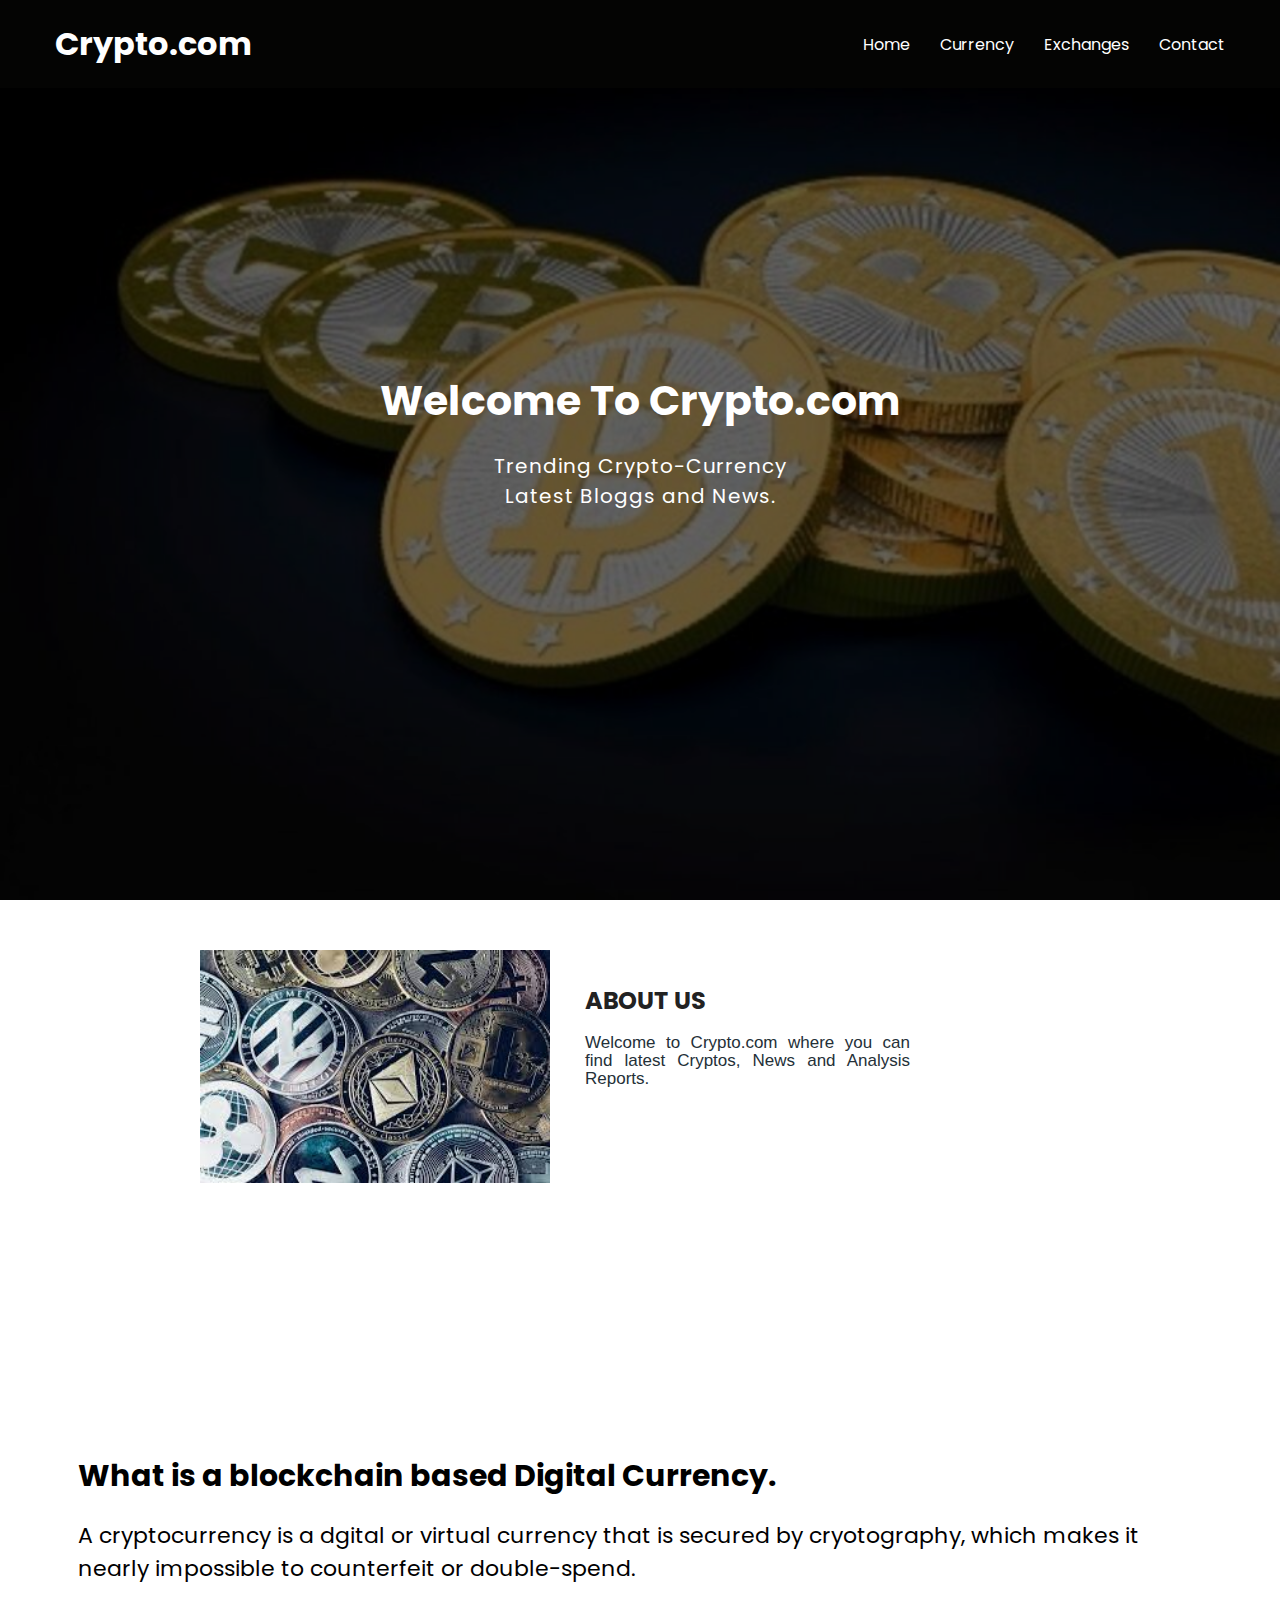
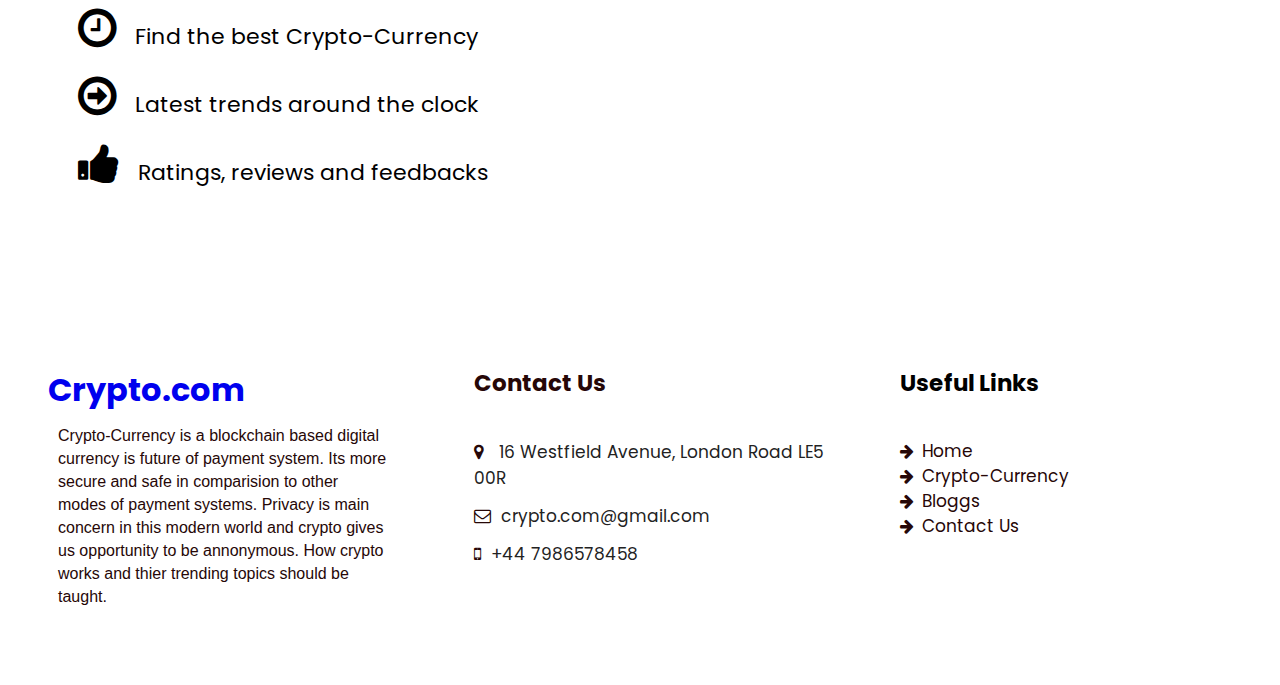
<file: index.html>
<!DOCTYPE html>
<html lang="en">
  <head>
    <title>Home | Crypto.com</title>
    <meta charset="UTF-8" />
    <meta name="viewport" content="width=device-width, initial-scale=1.0" />
    <link rel="shortcut icon" href="images/image-frontpage.jpg" />
    <link rel="stylesheet" href="style.css" />
    <link rel="stylesheet" href="https://cdnjs.cloudflare.com/ajax/libs/font-awesome/4.7.0/css/font-awesome.min.css">

  </head>

  <body>

    
    <nav class="nav">
      <div class="container">
        <h1 class="logo"><a href="#">Crypto.com</a></h1>
        <ul>
          <li><a href="index.html">Home</a></li>
          <li><a href="crypto.html">Currency</a></li>
          <li><a href="exchanges.html">Exchanges</a></li>
         <li><a href="contact.html">Contact</a></li>

        </ul>
      </div>
    </nav>

    <div class="slider-img">
      <div class="container">
        <h1>Welcome To Crypto.com</h1>
        <p>
          Trending Crypto-Currency<br>
          Latest Bloggs and News.
        </p>
      </div>
    </div>


      <div class="crypto-content">
        <div class="crypto-img">
          <img src="images/imageFP2.jpg" alt="cryptocurrencies">
        </div>
        <div class="crypto-content-2">
          <h2>ABOUT US</h2>
          <p>Welcome to Crypto.com where you can find latest Cryptos, News and Analysis Reports.</p>
          <p></p>
          <p></p>
        </div>
        <div class="clr"></div>
      </div>

      <div class="about-blockchain">
        <div class="blockchain">
          <h3>What is a blockchain based Digital Currency.</h3>
          <p>A cryptocurrency is a dgital or virtual currency that is secured by cryotography, which makes it nearly impossible to counterfeit or double-spend.</p>

          <p><i class="fa fa-clock-o" aria-hidden="true"></i>&nbsp;&nbsp; Find the best Crypto-Currency</p>

          <p><i class="fa fa-arrow-circle-o-right" aria-hidden="true"></i>&nbsp;&nbsp; Latest trends around the clock</p>

          <p><i class="fa fa-thumbs-up" aria-hidden="true"></i>&nbsp;&nbsp; Ratings, reviews and feedbacks</p>
        </div>
      </div>

      <div class="footer">
        <div class="inner-footer">
          <div class="inner-footer-one">
            <h1 class="logo"><a href="#">Crypto.com</a></h1>
            <p>Crypto-Currency is a blockchain based digital currency is future of payment system.
              Its more secure and safe in comparision to other modes of payment systems.
              Privacy is main concern in this modern world and crypto gives us opportunity to be annonymous.
              How crypto works and thier trending topics should be taught.</p>
          </div>
        </div>
        <div class="inner-footer">
          <div class="address-section">
            <h3>Contact Us</h3>
            <ul class="list">
              <li><i class="fa fa-map-marker" aria-hidden="true"></i>&nbsp;&nbsp; 16 Westfield Avenue, London Road  LE5 00R</li>
              <li><i class="fa fa-envelope-o" aria-hidden="true"></i>&nbsp;&nbsp;crypto.com@gmail.com</li>
              <li><i class="fa fa-mobile" aria-hidden="true"></i>&nbsp;&nbsp;+44 7986578458</li>
            </ul>
          </div>
        </div>
        <div class="inner-footer">
          <div class="links">
            <h3>Useful Links</h3>
            <ul class="list">
              <li><i class="fa fa-arrow-right" aria-hidden="true"></i>&nbsp;&nbsp;<a href="index.html">Home</a></li>
              <li><i class="fa fa-arrow-right" aria-hidden="true"></i>&nbsp;&nbsp;<a href="crypto.html">Crypto-Currency</a></li>
              <li><i class="fa fa-arrow-right" aria-hidden="true"></i>&nbsp;&nbsp;<a href="bloggs.html">Bloggs</a></li>
              <li><i class="fa fa-arrow-right" aria-hidden="true"></i>&nbsp;&nbsp;<a href="contact.html">Contact Us</a></li>
            </ul>
          </div>
        </div>

        <div class="clr"></div>
      </div>






    <script src="script.js"></script>

  </body>
</html>
</file>
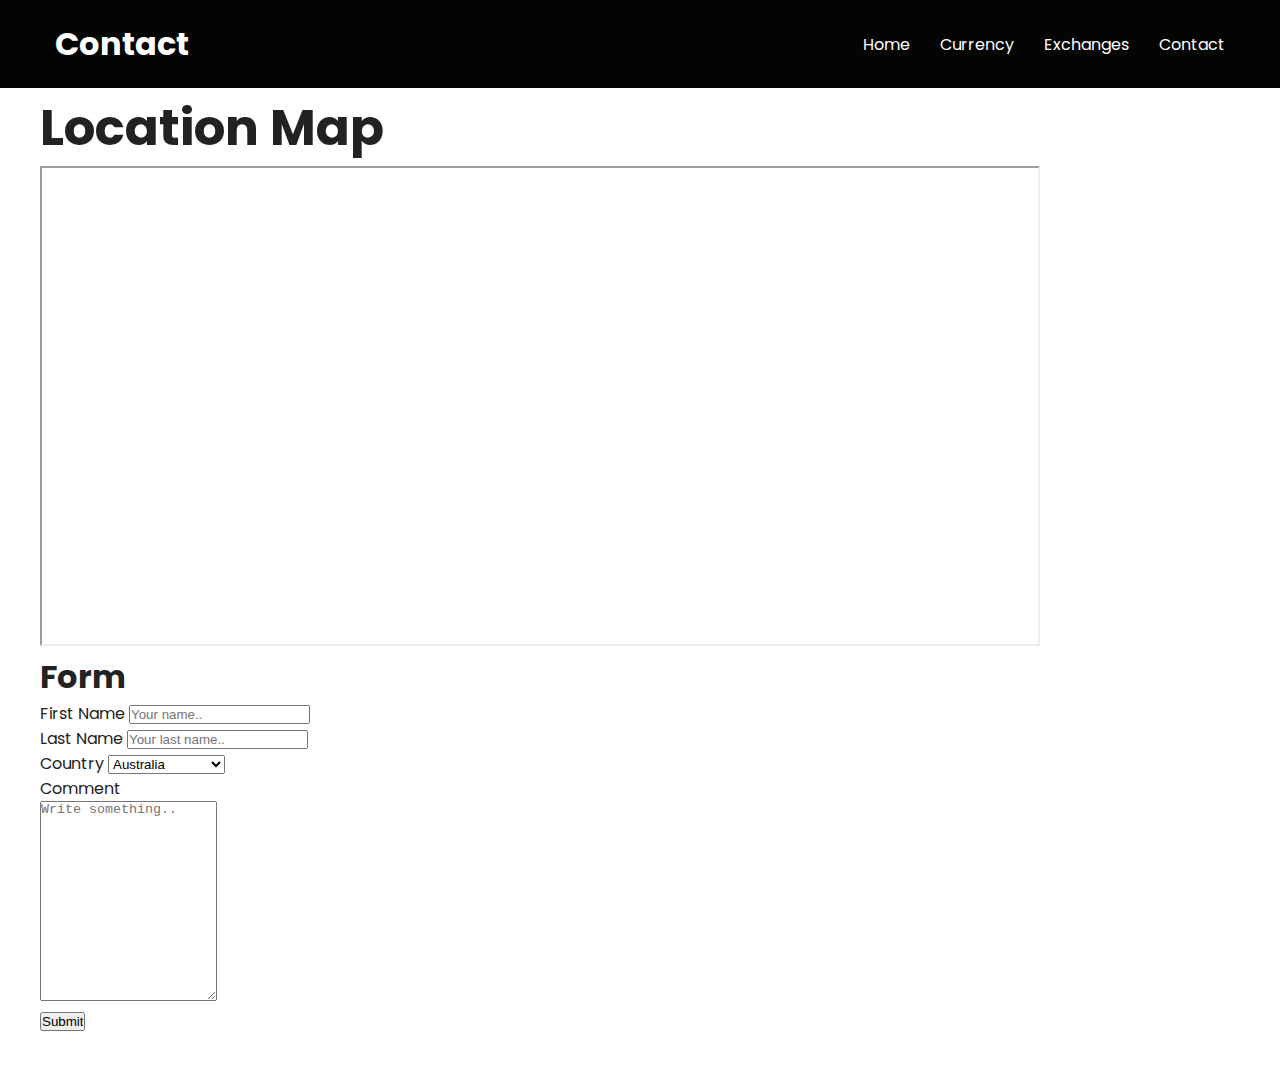
<file: contact.html>
<!DOCTYPE html>
<html lang="en">
  <head>
    <meta charset="UTF-8" />
    <meta name="viewport" content="width=device-width, initial-scale=1.0" />
    <link rel="shortcut icon" href="images/image-frontpage.jpg" />
    <link rel="stylesheet" href="style.css" />
    <title>Crypto.com</title>
  </head>
  <body>
  

    <nav class="nav">
      <div class="container">
        <h1 class="logo"><a href="#">Contact</a></h1>
        <ul>
          <li><a href="index.html">Home</a></li>
          <li><a href="crypto.html">Currency</a></li>
          <li><a href="exchanges.html">Exchanges</a></li>
          <li><a href="contact.html">Contact</a></li>
        </ul>
      </div>
    </nav>

    <div class="hero">
      <div class="container">
        
        <h1 class="location-Map">Location Map</h1>
        <p>
          <iframe src="https://www.google.com/maps/d/u/0/embed?mid=1EridjXU85gza9CKA-mQKPD6_8B6lcDB5&ehbc=2E312F" width="1000" height="480"></iframe>
        </p>
      </div>
    </div>

    <section class="container content">
      <div class="hero">
        <div class="container">
          <h1>Form</h1>
            <form action="/action_page">
              <label for="fname">First Name</label>
              <input type="text" id="fname" name="firstname" placeholder="Your name.."><br>

              <label for="lname">Last Name</label>
              <input type="text" id="lname" name="lastname" placeholder="Your last name.."><br>

              <label for="country">Country</label>
              <select id="country" name="country">
                <option value="australia">Australia</option>
                <option value="canada">Canada</option>
                <option value="usa">India</option>
                <option value="usa">United Kingdom</option>
                <option value="usa">USA</option> 
              </select><br>

              <label for="subject">Comment</label><br>
              <textarea id="subject" name="subject" placeholder="Write something.." style=" height:200px "></textarea><br>
              <input type="submit" value="Submit">
            </form>

        </div>
      </div>
     
    </section>
    <script src="script.js"></script>
  </body>
</html>
</file>
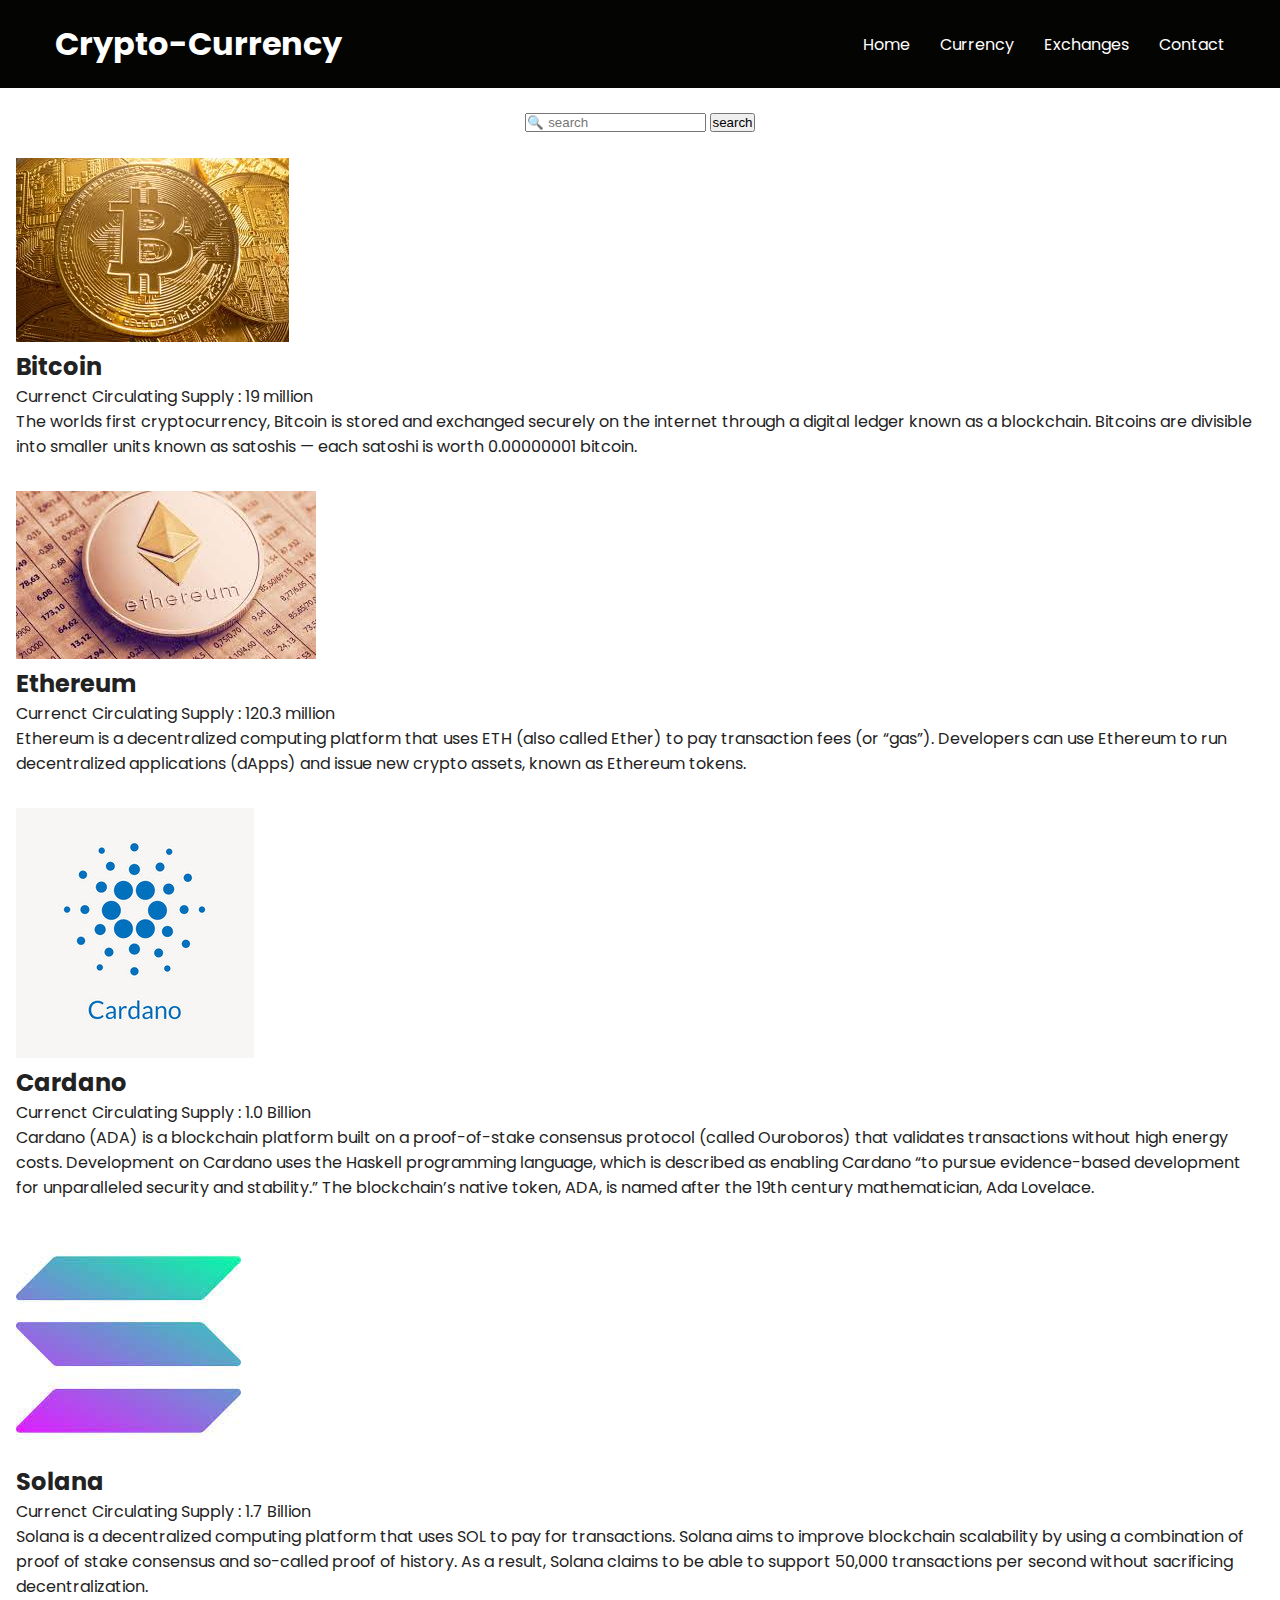
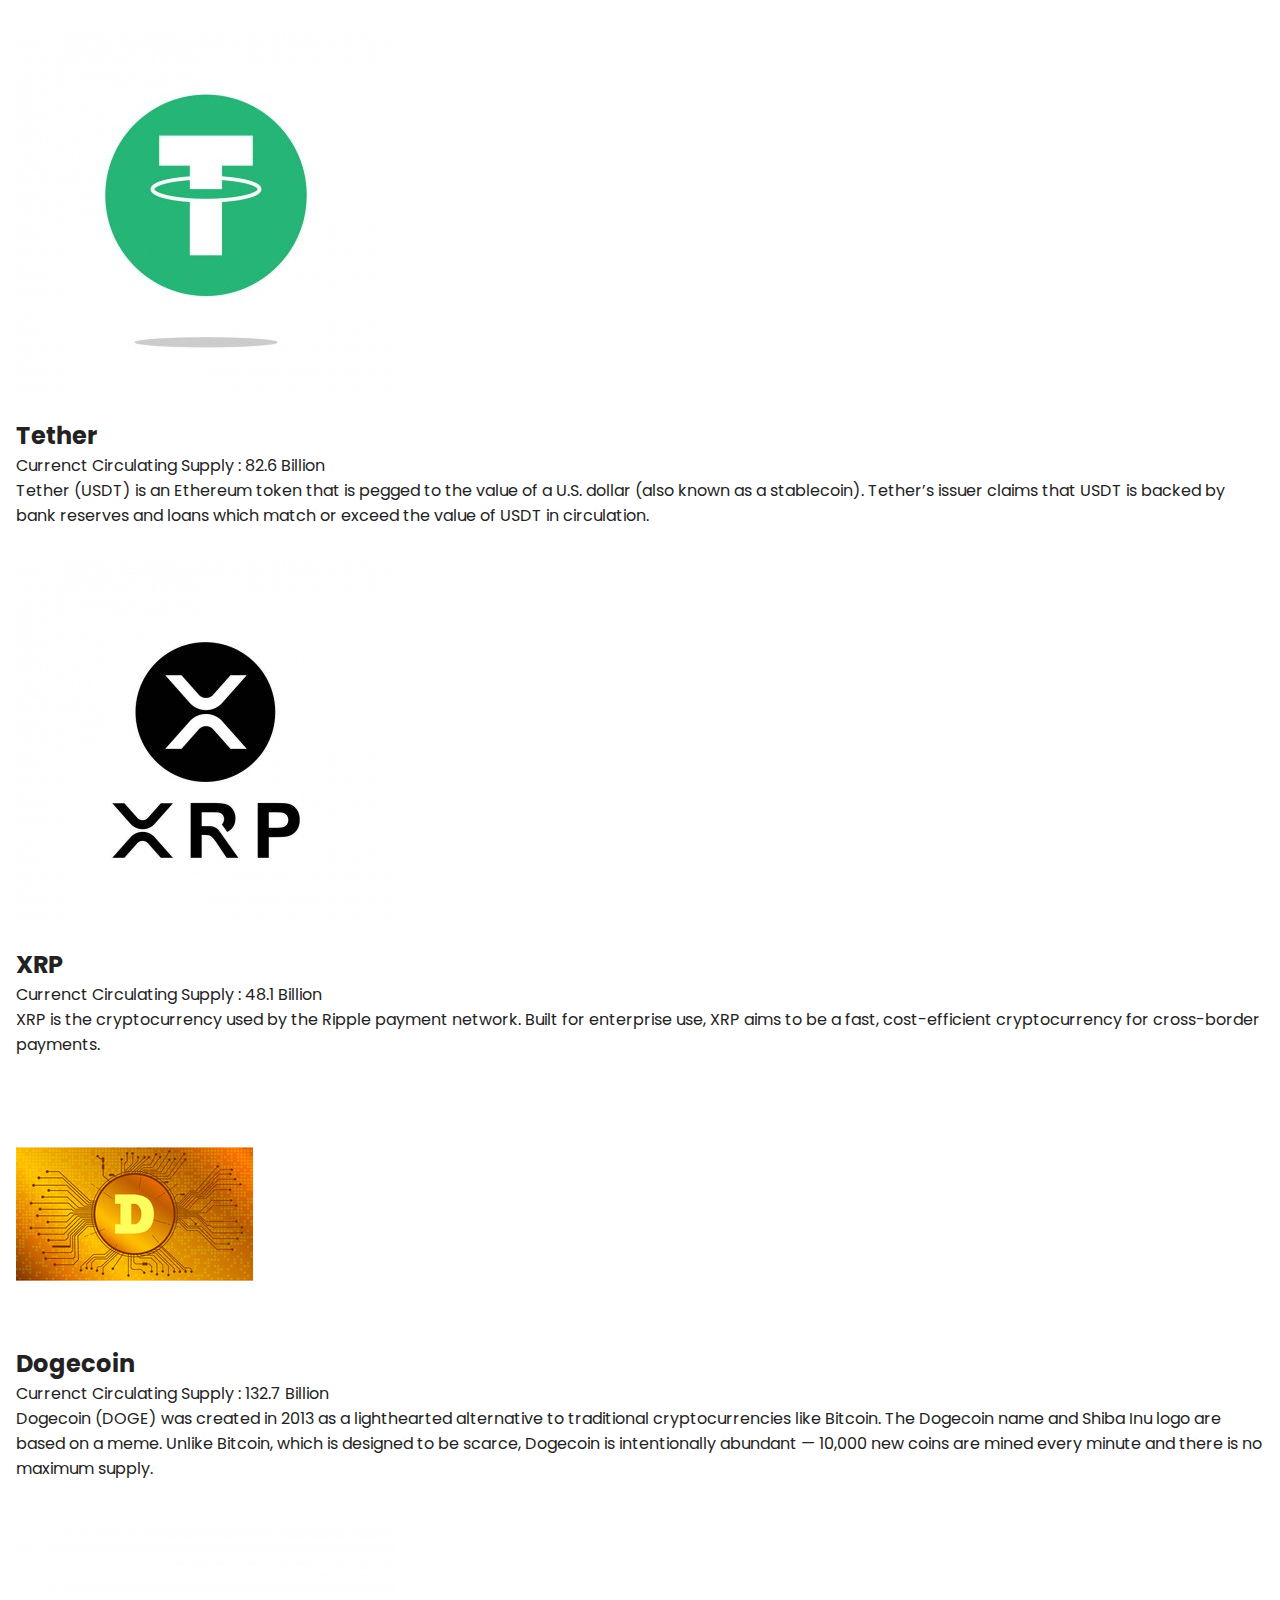
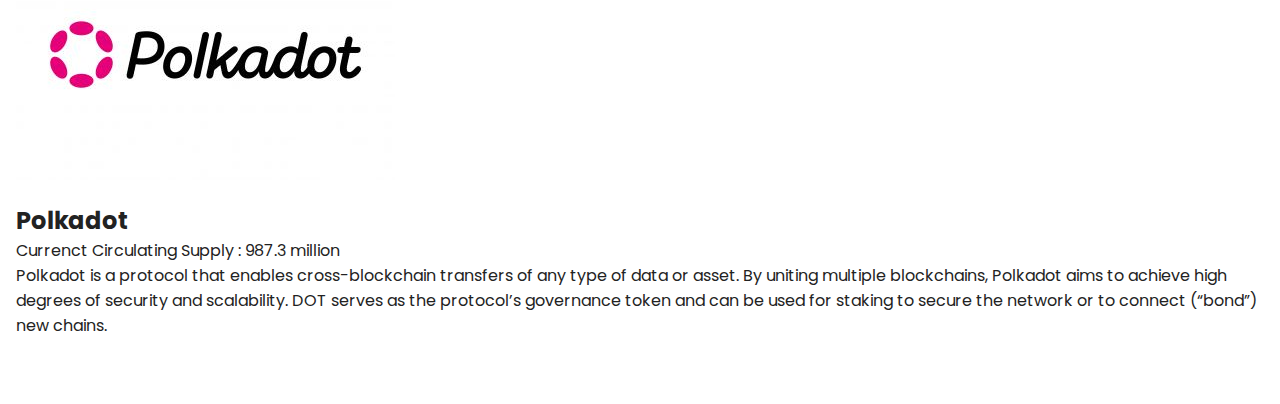
<file: crypto.html>
<!DOCTYPE html>
<html lang="en" dir="ltr">
	<head>
		<meta charset="UTF-8">
    <meta name="viewport" content="width=device-width, initial-scale=1.0" />
    <link rel="shortcut icon" href="images/image-frontpage.jpg" />
    <link rel="stylesheet" href="style.css" />
    <title>Crypto.com</title>
	</head>
	<body>

		<nav class="nav">
      <div class="container">
        <h1 class="logo"><a href="#">Crypto-Currency</a></h1>
        <ul>
          <li><a href="index.html">Home</a></li>
          <li><a href="crypto.html">Currency</a></li>
          <li><a href="exchanges.html">Exchanges</a></li>
          <li><a href="contact.html">Contact</a></li>
        </ul>
      </div>
    </nav>

		<header>
			<section id="search">
				<input type="search" placeholder="&#128269; search" id="myQuery" aria-label="search">
				<button id="searchButton">search</button>
			</section>
		</header>
		<main>

			<section data-name="bitcoin">
				<div class="inner-crypto-content">
					<img src="images/image-cc1.jpg" alt="bit">
				<h2>Bitcoin</h2>
				<p>Currenct Circulating Supply : 19 million</p>
				<p>The worlds first cryptocurrency, Bitcoin is stored and exchanged securely on the internet through a digital ledger known as a blockchain.
					Bitcoins are divisible into smaller units known as satoshis — each satoshi is worth 0.00000001 bitcoin.</p>
			 </div>
			</section>

			<section data-name="ethereum">
				<img src="images/image-cc2.jpg" alt="eth">
        <div class="inner-crypto-content">
          <h2>Ethereum</h2>
          <p>Currenct Circulating Supply : 120.3 million</p>
          <p>Ethereum is a decentralized computing platform that uses ETH (also called Ether) to pay transaction fees (or “gas”).
            Developers can use Ethereum to run decentralized applications (dApps) and issue new crypto assets, known as Ethereum tokens.</p>
          </div>
			</section>

			<section data-name="cardano">
				<img src="images/image-cc3.jpg" alt="car">
				<div class="inner-crypto-content">
					<h2>Cardano</h2>
					<p>Currenct Circulating Supply : 1.0 Billion</p>
					<p>Cardano (ADA) is a blockchain platform built on a proof-of-stake consensus protocol (called Ouroboros) that validates transactions without high energy costs.
						Development on Cardano uses the Haskell programming language, which is described as enabling Cardano “to pursue evidence-based development for unparalleled security and stability.”
						The blockchain’s native token, ADA, is named after the 19th century mathematician, Ada Lovelace.</p>
					</div>
			</section>

			<section data-name="solana">
				<img src="images/image-cc4.jpg" alt="sol">
				<div class="inner-crypto-content">
					<h2>Solana</h2>
					<p>Currenct Circulating Supply : 1.7 Billion</p>
					<p>Solana is a decentralized computing platform that uses SOL to pay for transactions.
						Solana aims to improve blockchain scalability by using a combination of proof of stake consensus and so-called proof of history.
						As a result, Solana claims to be able to support 50,000 transactions per second without sacrificing decentralization.
					</p>
				</div>
			</section>

			<section data-name="tether">
				<img src="images/image-cc5.jpg" alt="tet">
				<div class="inner-crypto-content">
					<h2>Tether</h2>
					<p>Currenct Circulating Supply : 82.6 Billion</p>
					<p>Tether (USDT) is an Ethereum token that is pegged to the value of a U.S. dollar (also known as a stablecoin).
						Tether’s issuer claims that USDT is backed by bank reserves and loans which match or exceed the value of USDT in circulation.
					</p>
				</div>
			</section>

			<section data-name="xrp">
				<img src="images/image-cc6.jpg" alt="xrp">
				<div class="inner-crypto-content">
					<h2>XRP</h2>
					<p>Currenct Circulating Supply : 48.1 Billion</p>
					<p>XRP is the cryptocurrency used by the Ripple payment network. Built for enterprise use, XRP aims to be a fast, cost-efficient cryptocurrency for cross-border payments.
					</p>
				</div>
			</section>

			<section data-name="dogecoin">
				<img src="images/image-cc7.jpg" alt="dog">
				<div class="inner-crypto-content">
					<h2>Dogecoin</h2>
					<p>Currenct Circulating Supply : 132.7 Billion</p>
					<p>Dogecoin (DOGE) was created in 2013 as a lighthearted alternative to traditional cryptocurrencies like Bitcoin.
						The Dogecoin name and Shiba Inu logo are based on a meme.
						Unlike Bitcoin, which is designed to be scarce, Dogecoin is intentionally abundant — 10,000 new coins are mined every minute and there is no maximum supply.
					</p>
				</div>
			</section>

			<section data-name="polkadot">
				<img src="images/image-cc8.jpg" alt="pol">
				<div class="inner-crypto-content">
					<h2>Polkadot</h2>
					<p>Currenct Circulating Supply : 987.3 million</p>
					<p>Polkadot is a protocol that enables cross-blockchain transfers of any type of data or asset.
						By uniting multiple blockchains, Polkadot aims to achieve high degrees of security and scalability.
						DOT serves as the protocol’s governance token and can be used for staking to secure the network or to connect (“bond”) new chains.
					</p>
				</div>
			</section>

		</main>
		<script src="script.js"></script>
	</body>
</html>
</file>
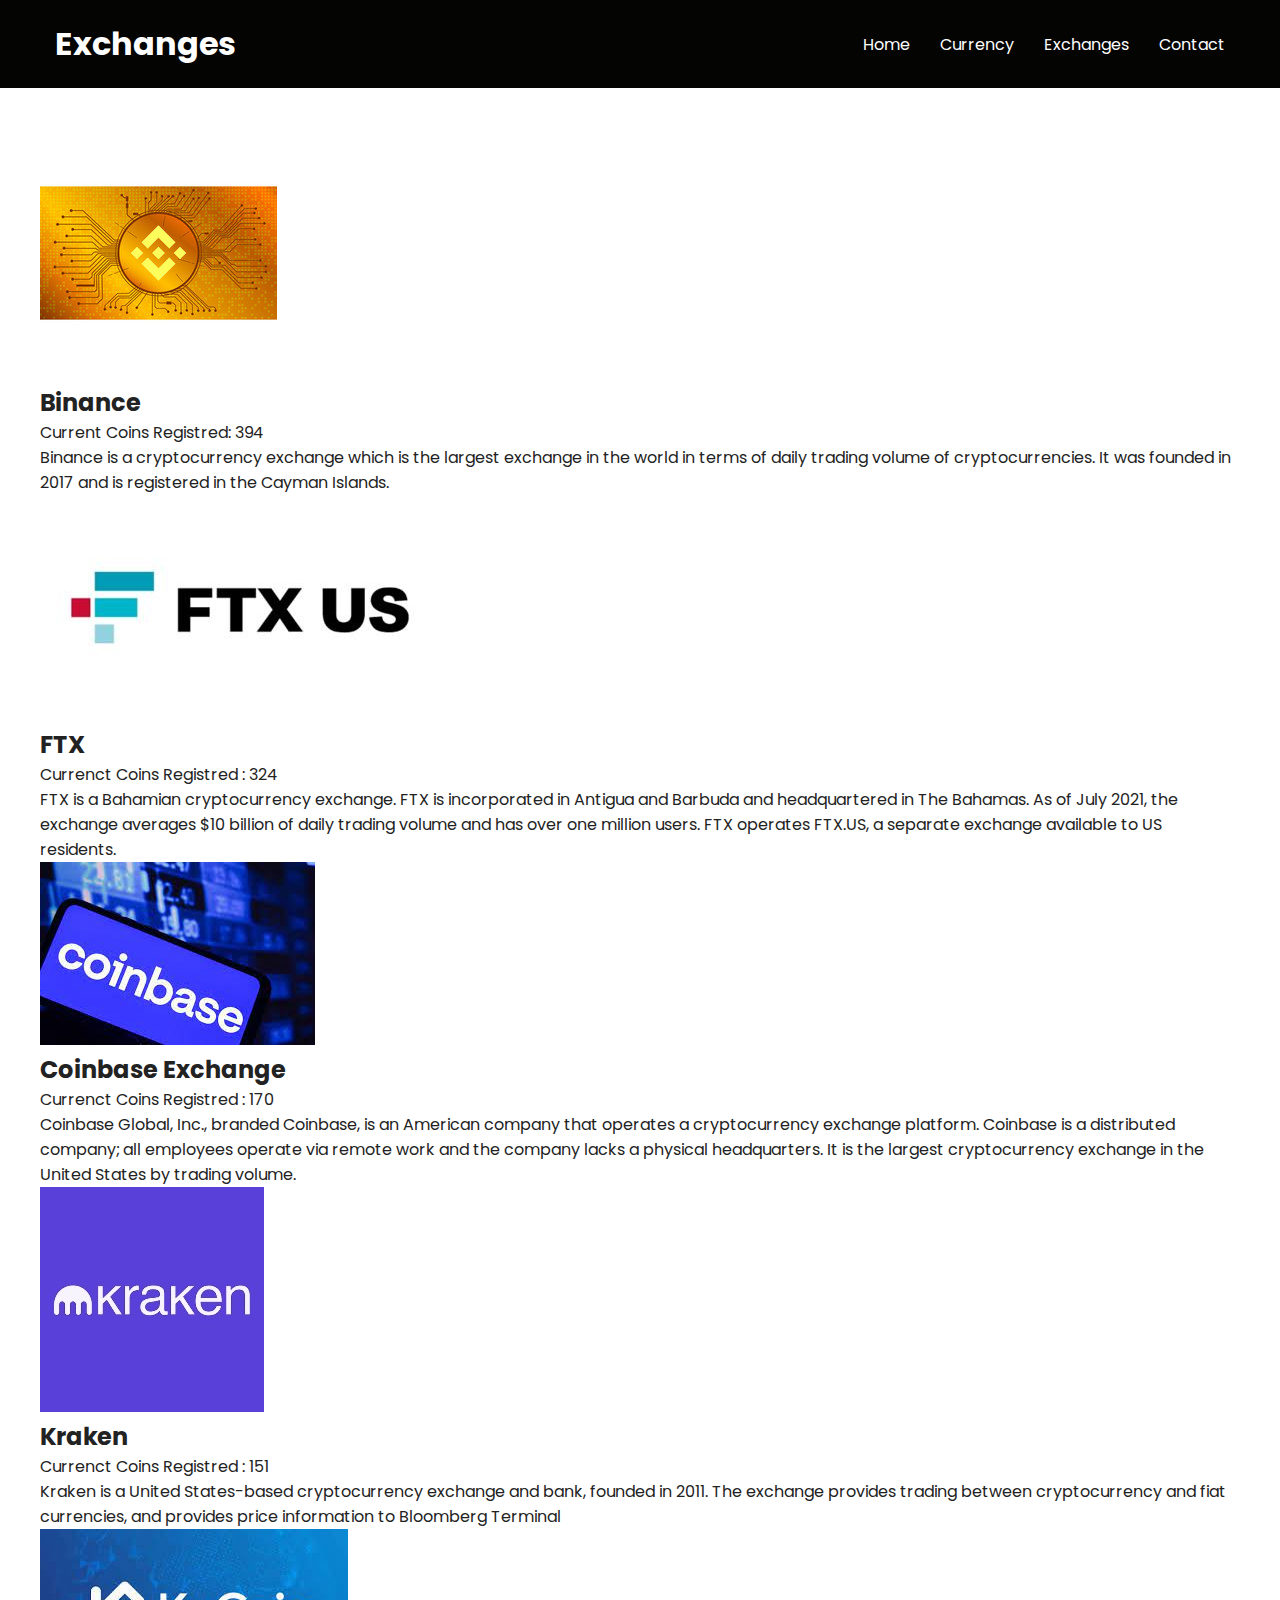
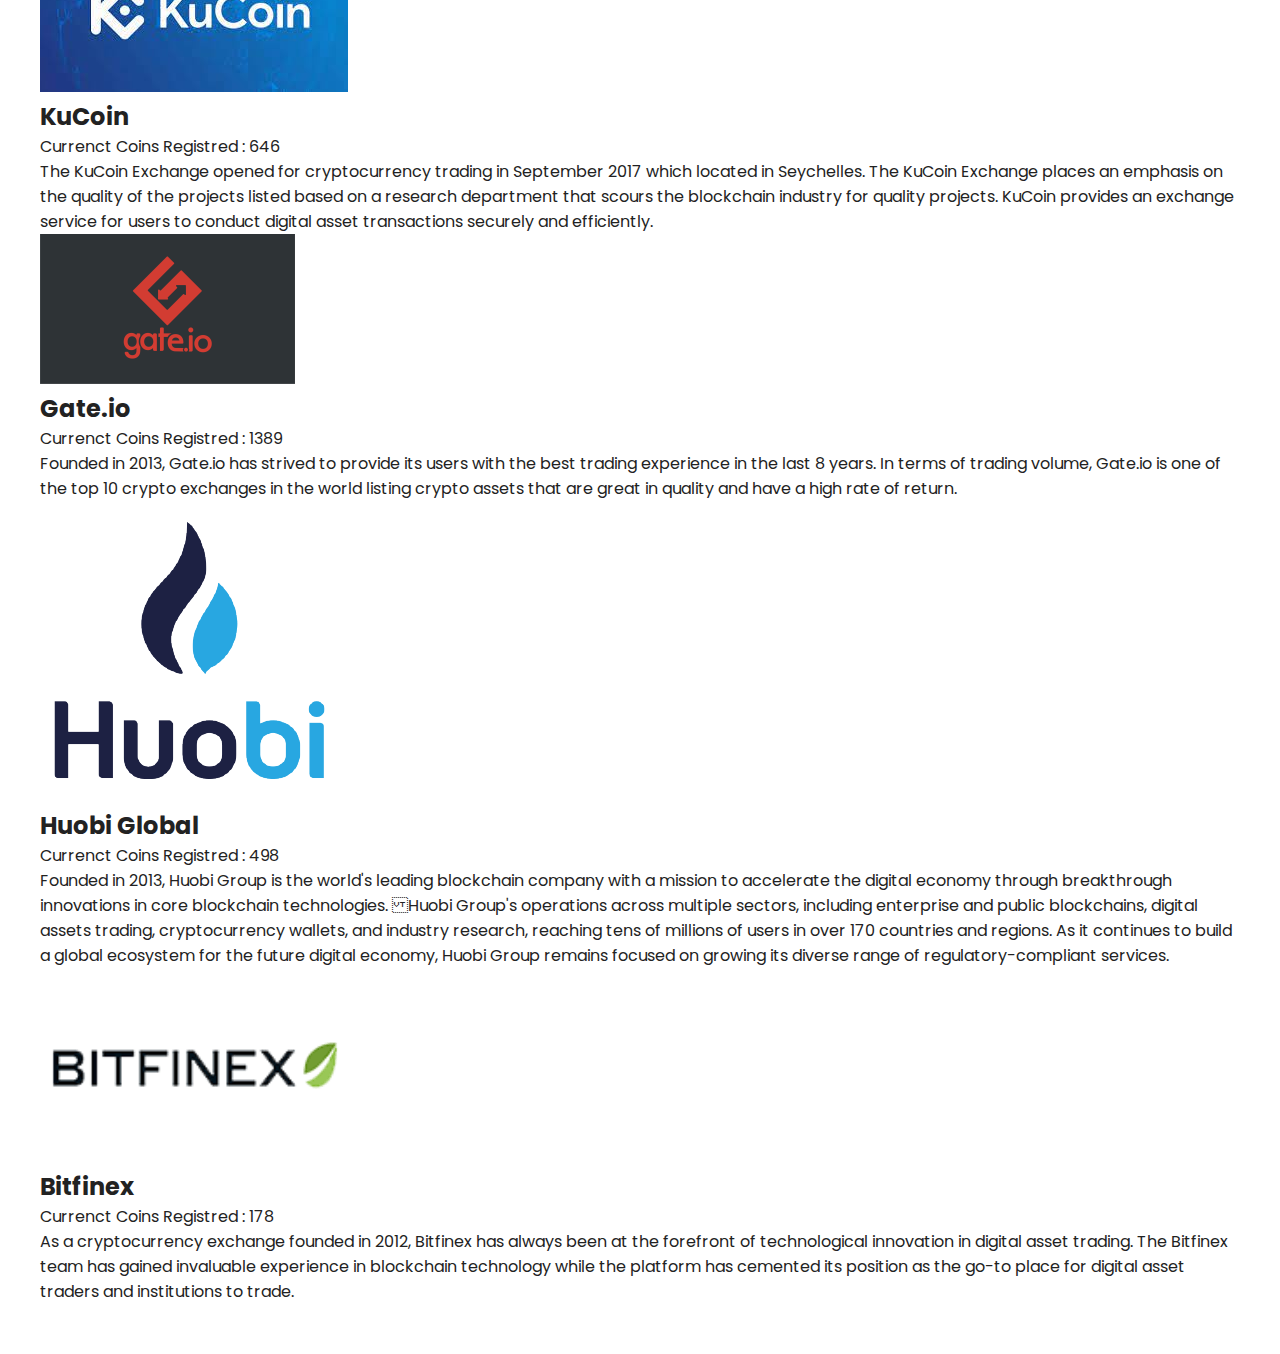
<file: exchanges.html>
<!DOCTYPE html>
<html lang="en">
  <head>
    <meta charset="UTF-8" />
    <meta name="viewport" content="width=device-width, initial-scale=1.0" />
    <link rel="shortcut icon" href="images/image-frontpage.jpg" />
    <link rel="stylesheet" href="style.css" />
    <title>Crypto.com</title>
  </head>
  <body>
    <nav class="nav">
      <div class="container">
        <h1 class="logo"><a href="#">Exchanges</a></h1>
        <ul>
          <li><a href="index.html">Home</a></li>
          <li><a href="crypto.html">Currency</a></li>
          <li><a href="exchanges.html">Exchanges</a></li>
          <li><a href="contact.html">Contact</a></li>
        
        </ul>
      </div>
    </nav>

    <div class="hero">
      <div class="container">
        <h1>Crypto-Exchanges</h1>
        <p>
           These are some famous Crypto-Exchanges.
        </p>
      </div>
    </div>


    <section class="container content">

      <div class="crypto-currecy-content">
        <div class="crypto-currecy-content-one">
            <img src="images/image-ce1.jpg" alt="bin">
             <div class="inner-crypto-content">
                 <h2>Binance</h2>
                 <p>Current Coins Registred: 394</p>
                 <p>Binance is a cryptocurrency exchange which is the largest exchange in the world in terms of daily trading volume of cryptocurrencies.
                   It was founded in 2017 and is registered in the Cayman Islands. </p>
              </div>
             
   
           <div class="crypto-currecy-content-one">
              <img src="images/image-ce2.jpg" alt="ftx">
             <div class="inner-crypto-content">
                <h2>FTX</h2>
                <p>Currenct Coins Registred : 324</p>
               <p>FTX is a Bahamian cryptocurrency exchange. FTX is incorporated in Antigua and Barbuda and headquartered in The Bahamas. 
                 As of July 2021, the exchange averages $10 billion of daily trading volume and has over one million users. 
                 FTX operates FTX.US, a separate exchange available to US residents.</p>
             </div>
           </div>
         </div> 
            <div class="crypto-currecy-content-two">
              <img src="images/image-ce3.jpg" alt="coi">
               <div class="inner-crypto-content">
                 <h2>Coinbase Exchange</h2>
                 <p>Currenct Coins Registred : 170 </p>
                 <p>Coinbase Global, Inc., branded Coinbase, is an American company that operates a cryptocurrency exchange platform. 
                   Coinbase is a distributed company; all employees operate via remote work and the company lacks a physical headquarters. 
                   It is the largest cryptocurrency exchange in the United States by trading volume.  
                   </p>
              </div>
           </div>
           <div class="crypto-currecy-content-three">
             <img src="images/image-ce4.jpg" alt="kra">
              <div class="inner-crypto-content">
                <h2>Kraken</h2>
                <p>Currenct Coins Registred : 151</p>
                <p>Kraken is a United States-based cryptocurrency exchange and bank, founded in 2011. 
                  The exchange provides trading between cryptocurrency and fiat currencies, and provides price information to Bloomberg Terminal 
                  </p>
             </div>
          </div>
          <div class="crypto-currecy-content-four">
           <img src="images/image-ce5.jpg" alt="kuc">
            <div class="inner-crypto-content">
              <h2>KuCoin</h2>
              <p>Currenct Coins Registred : 646</p>
              <p>The KuCoin Exchange opened for cryptocurrency trading in September 2017 which located in Seychelles. 
                The KuCoin Exchange places an emphasis on the quality of the projects listed based on a research department that scours the blockchain industry for quality projects. 
                KuCoin provides an exchange service for users to conduct digital asset transactions securely and efficiently.
                </p>
           </div>
         </div>
         <div class="crypto-currecy-content-five">
           <img src="images/image-ce6.png" alt="gat">
            <div class="inner-crypto-content">
              <h2>Gate.io</h2>
              <p>Currenct Coins Registred : 1389</p>
              <p>Founded in 2013, Gate.io has strived to provide its users with the best trading experience in the last 8 years. 
                In terms of trading volume, Gate.io is one of the top 10 crypto exchanges in the world listing crypto assets that are great in quality and have a high rate of return. </p>
           </div>
         </div>
         <div class="crypto-currecy-content-six">
           <img src="images/image-ce7.png" alt="huo">
            <div class="inner-crypto-content">
              <h2>Huobi Global</h2>
              <p>Currenct Coins Registred : 498</p>
              <p>Founded in 2013, Huobi Group is the world's leading blockchain company with a mission to accelerate the digital economy through breakthrough innovations in core blockchain technologies. 
                Huobi Group's operations across multiple sectors, including enterprise and public blockchains, digital assets trading, cryptocurrency wallets, and industry research, reaching tens of millions of users in over 170 countries and regions. 
                As it continues to build a global ecosystem for the future digital economy, Huobi Group remains focused on growing its diverse range of regulatory-compliant services.</p>
           </div>
         </div>
         <div class="crypto-currecy-content-seven">
           <img src="images/image-ce8.png" alt="bit">
            <div class="inner-crypto-content">
              <h2>Bitfinex</h2>
              <p>Currenct Coins Registred : 178</p>
              <p>As a cryptocurrency exchange founded in 2012, Bitfinex has always been at the forefront of technological innovation in digital asset trading.
                 The Bitfinex team has gained invaluable experience in blockchain technology while the platform has cemented its position as the go-to place for digital asset traders and institutions to trade. </p>
           </div>
         </div>
   
   
      </div>
          
         
       </section>
    <script src="script.js"></script>
  </body>
</html>
</file>
<file: style.css>
@import url('https://fonts.googleapis.com/css2?family=Poppins:ital,wght@0,100;0,200;0,300;0,400;0,500;0,600;0,700;0,800;0,900;1,100;1,200;1,300;1,400;1,500;1,600;1,700;1,800;1,900&display=swap');

/* our won */
* {
  box-sizing: border-box;
  margin: 0;
  padding: 0;
}

body                                           {
  font-family: 'Poppins', sans-serif;
  color: #222;
  padding-bottom: 50px;
}

header {
	margin-top: 101px;
	padding: 0.5em 1em;
	display: flex;
	flex-direction: column;
	justify-content: space-between;
	align-items: center;
}

#search {
	order: 1;
}

main section {
	padding: 1em;
	transition: 1s;
}

.hidden {
	opacity: 0;
	height: 0;
	box-sizing: border-box;
	padding: 0 1em;
	overflow: auto;
}


img.shadow.active {
	filter: drop-shadow(0 0 10px black);
}

.container {
  max-width: 1200px;
  margin: 0 auto;
}

.cryptosearch{
  display: flex;
  margin-top: 100px;
  padding: 10 10rem;
  justify-content: center;
}

.nav {
  position: fixed;
  background-color: #040403;
  top: 0;
  left: 0;
  right: 0;
  transition: all 0.3s ease-in-out;
}

.nav .container {
  display: flex;
  justify-content: space-between;
  align-items: center;
  padding: 20px 0;
  transition: all 0.3s ease-in-out;
}

.nav ul {
  display: flex;
  list-style-type: none;
  align-items: center;
  justify-content: center;
}

.nav a {
  color: #fff;
  text-decoration: none;
  padding: 7px 15px;
  transition: all 0.3s ease-in-out;
}

.nav.active {
  background-color: #fff;
  box-shadow: 0 2px 10px rgba(0, 0, 0, 0.3);
}

.nav.active a {
  color: #000;
}

.nav.active .container {
  padding: 10px 0;
}

.nav a.current,
.nav a:hover {
  color: #c0392b;
  font-weight: bold;
}

.slider-img {
  background-image: url("images/image-frontpage.jpg");
  background-repeat: no-repeat;
  background-size: cover;
  background-position: bottom center;
  height: 100vh;
  color: #fff;
  display: flex;
  justify-content: center;
  align-items: center;
  text-align: center;
  position: relative;
  margin-bottom: 20px;
  z-index: -2;
}

.slider-img::before {
  content: "";
  position: absolute;
  top: 0;
  left: 0;
  width: 100%;
  height: 100%;
  background-color: rgba(0, 0, 0, 0.6);
  z-index: -1;
}

.slider-img h1 {
  font-size: 41px;
  margin: -20px 0 20px;
}

.slider-img p {
  font-size: 20px;
  letter-spacing: 1px;
}

.crypto-content{
  display: flex;
  margin-top: 50px;
  margin-bottom: 10px;


}
.crypto-img{
  width: 400px;
    height: 400px;
    float: left;


}
.crypto-img img{
  width: 350px;
  margin-left: 200px;


}
.crypto-content-2{
  width: 650px;
    float: left;
    margin-left: 10px;
    line-height: 26px;
    padding-left: 175px;
    padding-right: 150px;
    margin-top: 38px;


}
.cypto-content-2 h2{
  font-family: 'Roboto', sans-serif;
    font-size: 30px;
    font-weight: bold;
    text-transform: uppercase;
    width: 165px;
    text-align: justify;
    color: #243039;
    border-bottom: 2px solid #8d1300;
    padding-bottom: 12px;

}
.crypto-content-2 p{
  font-family: 'Roboto', sans-serif;
    font-size: 17px;
    text-align: justify;
    color: #243038;
    line-height: 18px;
    margin-top: 20px;

}

.about-blockchain{

    display: flex;

    padding: 78px;
    background: #fff;
    margin-top: 25px;
    margin-bottom: 68px;


}

.about-blockchain .blockchain h3{
  color: #000;
  font-size: 30px;
  display: flex;
}

.about-blockchain .blockchain p{
  color: #000;
    font-size: 22px;
    margin-top: 20px;

}

.about-blockchain .blockchain p i{
  font-size: 45px;

}

.footer{

  height: 300px;
  display: flexbox;




}
.inner-footer {
    width: 400px;
    height: 280px;
    float: left;
    padding-left: 48px;
    padding-top: 31px;
    margin-right: 26px;
    display: flexbox;
}
.inner-footer .inner-footer-one{

}

.inner-footer .inner-footer-one h1 a{

    text-decoration: none;
}

.inner-footer .links h3 {
    font-size: 23px;
    color: #000;
    margin-bottom: 25px;
    padding-bottom: 14px;
}

.inner-footer .links ul.list {
    list-style: none;
    margin-left: 0px;
}

.inner-footer .links ul.list li a {
    font-size: 17px;
    color: rgb(38, 7, 7);
    text-decoration: none;
    line-height: 25px;
}

.inner-footer .links ul.list li i {
    color: rgb(38, 7, 7);
}

.inner-footer .address-section h3 {
    font-size: 23px;
    color: rgb(38, 7, 7);
    margin-bottom: 25px;
    padding-bottom: 14px;
}

.inner-footer .address-section ul.list {
    list-style: none;
    margin-left: 0px;
}
.inner-footer .address-section ul.list li {
    font-size: 17px;
    color: #rgb(38, 7, 7);
    margin-bottom: 12px;
}

.inner-footer .address-section ul.list li i {
    color: rgb(38, 7, 7);
}

.inner-footer p{
  font-family: 'Roboto', sans-serif;
    font-size: 16px;
    font-weight: 300;
    padding: 10px;
    line-height: 23px;
    color: rgb(38, 7, 7);
}



h1.location-Map{
  font-size: 50px;
  margin-top: 90px;
}


.crypto-currecy-content {
    width: 100%;
    height: auto;
    margin: auto;
    margin-top: 55px;
}
.crypto-currecy-content-one
.crypto-currecy-content-two
.crypto-currecy-content-three
.crypto-currecy-content-four
.crypto-currecy-content-five
{
    width: 497px;
    height: 297px;
    float: left;
}
.crypto-currecy-content-one
.crypto-currecy-content-two
.crypto-currecy-content-three
.crypto-currecy-content-four
.crypto-currecy-content-five
{
    width: 442px;
    margin-left: 100px;
    margin-top: 50px;
}
.crypto-currecy-content
.crypto-currecy-content-one
.crypto-currecy-content-two
.crypto-currecy-content-three
.crypto-currecy-content-four
.crypto-currecy-content-five
 .inner-crypto-content
 {
    width: 681px;
    /* height: 272px; */
    float: left;
    margin-left: 1px;
    line-height: 26px;
    padding-left: 1px;
    padding-right: 150px;
    margin-top: 38px;
}
.crypto-currecy-content
.crypto-currecy-content
.crypto-currecy-content-two
.crypto-currecy-content-three
.crypto-currecy-content-four
.crypto-currecy-content-five

 .inner-crypto-content h2{
   font-family: 'Dancing Script', cursive;
    font-size: 42px;
    font-weight: bold;
    text-align: justify;
    color: #243038;
    margin-bottom: 17px;

}
.crypto-currecy-content
.crypto-currecy-content-one
.crypto-currecy-content-two
.crypto-currecy-content-three
.crypto-currecy-content-four
.crypto-currecy-content-five

.inner-crypto-content p{
    font-family: 'Roboto', sans-serif;
    font-size: 17px;
    text-align: justify;
    color: #243038;
}
</file>
